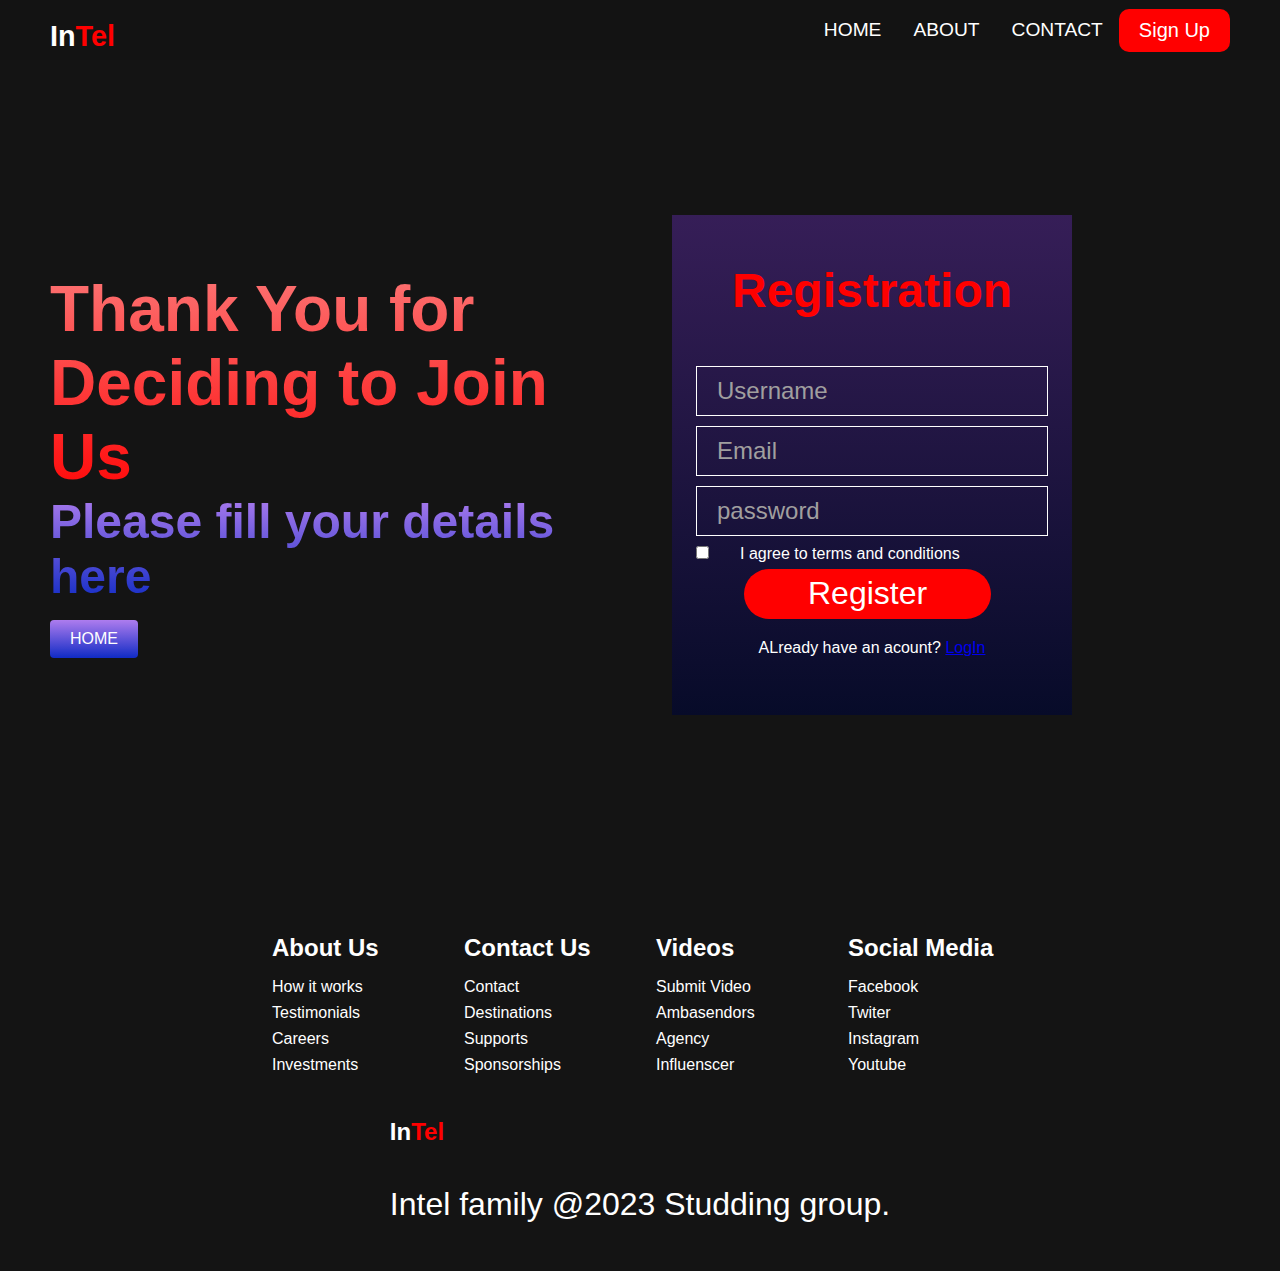
<file: Intel-Project/join.html>
<!DOCTYPE html>
<html lang="en">
<head>
    <meta charset="UTF-8">
    <meta http-equiv="X-UA-Compatible" content="IE=edge">
    <meta name="viewport" content="width=device-width, initial-scale=1.0">
    <title>Intel Login Page</title>
    <link rel="stylesheet" href="styles.css">
</head>
<body>


    <!--The navbar section-->
   <nav class="navbar">
    <div class="navbar__container">
        <h2 class="logo"><p></p>In<span>Tel</span></h2>
        <div class="navbar__toggle" id="mobile-menu">
            <span class="bar"></span>
            <span class="bar"></span>
            <span class="bar"></span>
        </div>
        <ul class="navbar__menu">
            <li class="navbar__item">
                <a href="index.htm" class="navbar__links">HOME</a>
            </li>
            <li class="navbar__item">
                <a href="#about" class="navbar__links">ABOUT</a>
            </li>
            <li class="navbar__item">
                <a href="#contact" class="navbar__links">CONTACT</a>
            </li>
            <li class="btn">
                <a href="#" class="button">Sign Up</a>
            </li>
        </ul>
    </div>
   </nav>

    <!--The form section-->

    <section>
        <div class="main">
            <div class="main__container">
                <div class="main__content">
                    <h1>Thank You for Deciding to Join Us</h1>
                    <h2>Please fill your details here</h2>
                    <button class="main__btn">
                        <a href="index.htm">HOME</a>
                    </button>
                </div>
                <div class="main__img--container">
                    <div class="form__container">
                        <div class="form__container-box">
                            <h1>Registration</h1>
                            <input type="text" placeholder="Username" id="username" required>
                            <input type="email" placeholder="Email" id="email" required>
                            <input type="password" placeholder="password" id="password" required>
                            <label><input type="checkbox" id="demo"><p class="label">I agree to terms and conditions</p></label>
                            <a href="#" class="join-btn" onclick="myFunc()">Register</a>
                            <div class="acc">
                                <p class="content">ALready have an acount? <a href="login.html">LogIn</a></p>
                            </div>
                        </div>
                    </div>
            </div>
        </div>
       </section>
    <!-- footer section -->
    <section>
        <div class="footer__container">
            <div class="footer__links">
                <div class="footer__links-wrapper">
                    <div class="footer__links-items">
                        <h2>About Us</h2>
                        <a href="#">How it works</a>
                        <a href="#">Testimonials</a>
                        <a href="#">Careers</a>
                        <a href="#">Investments</a>
                    </div>
                    <div class="footer__links-items">
                        <h2>Contact Us</h2>
                        <a href="#">Contact</a>
                        <a href="#">Destinations</a>
                        <a href="#">Supports</a>
                        <a href="#">Sponsorships</a>
                    </div>
                </div>
                <div class="footer__links-wrapper">
                    <div class="footer__links-items">
                        <h2>Videos</h2>
                        <a href="#">Submit Video</a>
                        <a href="#">Ambasendors</a>
                        <a href="#">Agency</a>
                        <a href="#">Influenscer</a>
                    </div>
                    <div class="footer__links-items">
                        <h2>Social Media</h2>
                        <a href="#">Facebook</a>
                        <a href="#">Twiter</a>
                        <a href="#">Instagram</a>
                        <a href="#">Youtube</a>
                    </div>
                </div>
            </div>
            <div class="footer__logo">
                <h2 class="logo"><p></p>In<span>Tel</span></h2>
                <div class="par">
                    <p>Intel family @2023 Studding group.</p>
                </div>
            </div>
        </div>
       </section>

    <script src="app.js"></script>
</body>
</html>
</file>
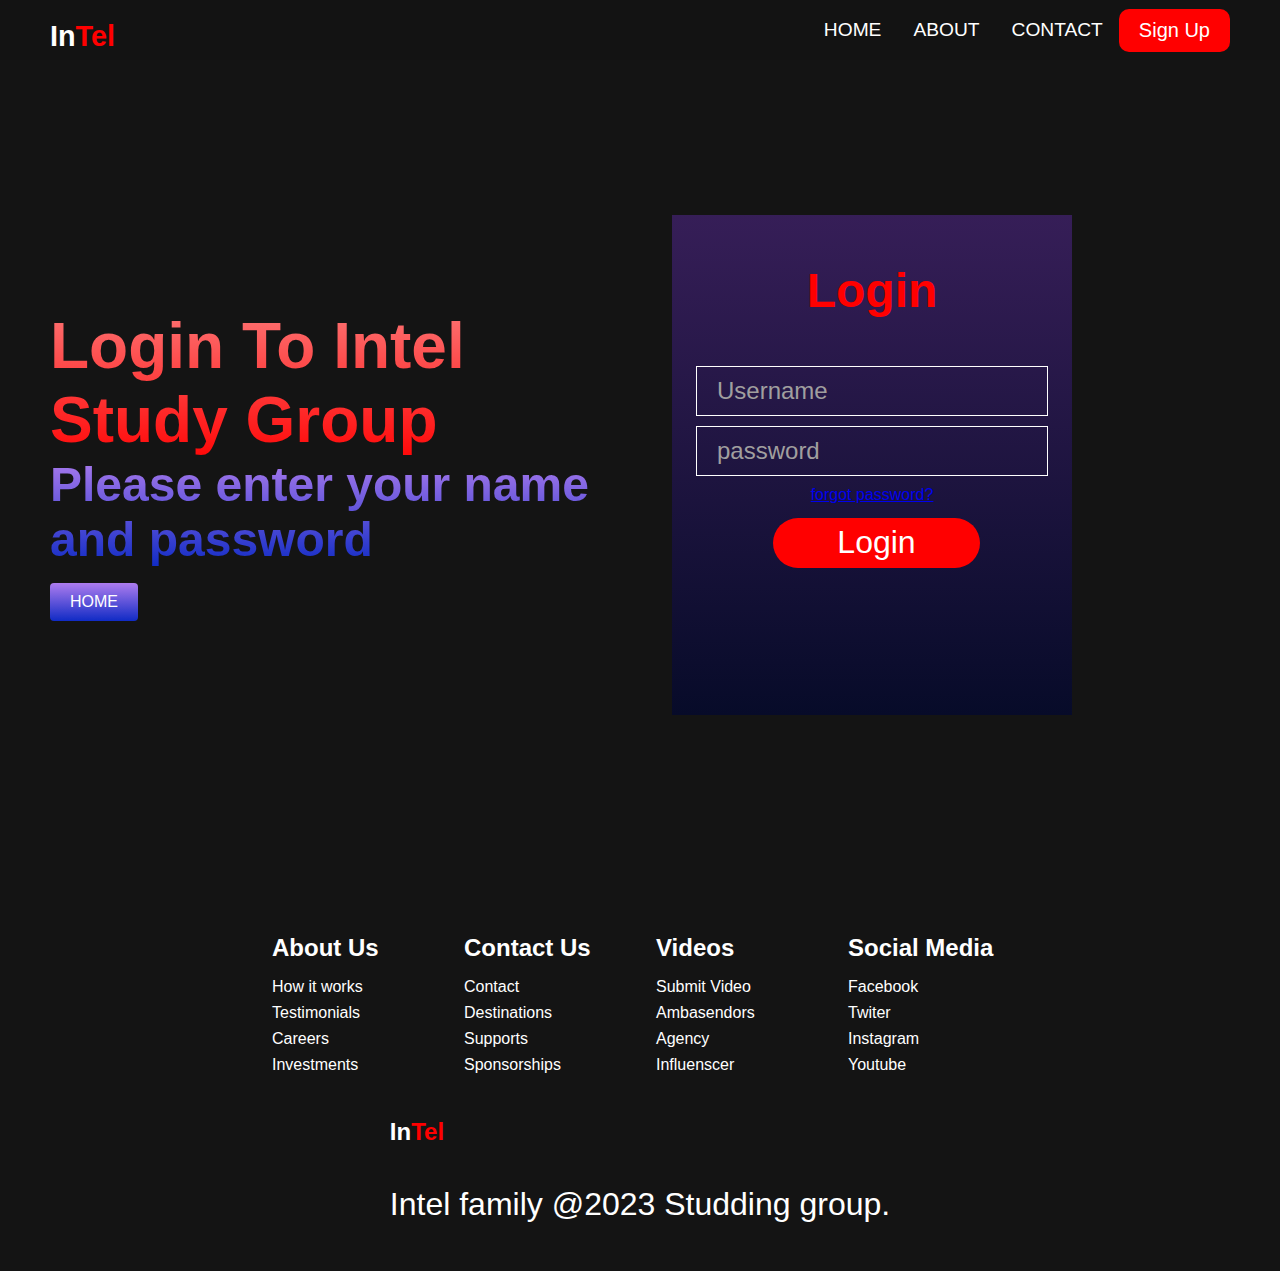
<file: Intel-Project/login.html>
<!DOCTYPE html>
<html lang="en">
<head>
    <meta charset="UTF-8">
    <meta http-equiv="X-UA-Compatible" content="IE=edge">
    <meta name="viewport" content="width=device-width, initial-scale=1.0">
    <title>Intel Login Page</title>
    <link rel="stylesheet" href="styles.css">
</head>
<body>


    <!--The navbar section-->
   <nav class="navbar">
    <div class="navbar__container">
        <h2 class="logo"><p></p>In<span>Tel</span></h2>
        <div class="navbar__toggle" id="mobile-menu">
            <span class="bar"></span>
            <span class="bar"></span>
            <span class="bar"></span>
        </div>
        <ul class="navbar__menu">
            <li class="navbar__item">
                <a href="index.htm" class="navbar__links">HOME</a>
            </li>
            <li class="navbar__item">
                <a href="#about" class="navbar__links">ABOUT</a>
            </li>
            <li class="navbar__item">
                <a href="#contact" class="navbar__links">CONTACT</a>
            </li>
            <li class="btn">
                <a href="#" class="button">Sign Up</a>
            </li>
        </ul>
    </div>
   </nav>

    <!--The form section-->

    <section>
        <div class="main">
            <div class="main__container">
                <div class="main__content">
                    <h1>Login To Intel Study Group</h1>
                    <h2>Please enter your name and password</h2>
                    <button class="main__btn">
                        <a href="index.htm">HOME</a>
                    </button>
                </div>
                <div class="main__img--container">
                    <div class="form__container">
                        <div class="form__container-box">
                            <h1>Login</h1>
                            <input type="text" placeholder="Username" id="username" required>
                            <input type="password" placeholder="password" id="password" required>
                            <label> <a href="#">forgot password?</a></label>
                            <a href="#" class="login-btn" onclick="myFunction()">Login</a>
                        </div>
                    </div>
            </div>
        </div>
       </section>
    <!-- footer section -->
    <section>
        <div class="footer__container">
            <div class="footer__links">
                <div class="footer__links-wrapper">
                    <div class="footer__links-items">
                        <h2>About Us</h2>
                        <a href="#">How it works</a>
                        <a href="#">Testimonials</a>
                        <a href="#">Careers</a>
                        <a href="#">Investments</a>
                    </div>
                    <div class="footer__links-items">
                        <h2>Contact Us</h2>
                        <a href="#">Contact</a>
                        <a href="#">Destinations</a>
                        <a href="#">Supports</a>
                        <a href="#">Sponsorships</a>
                    </div>
                </div>
                <div class="footer__links-wrapper">
                    <div class="footer__links-items">
                        <h2>Videos</h2>
                        <a href="#">Submit Video</a>
                        <a href="#">Ambasendors</a>
                        <a href="#">Agency</a>
                        <a href="#">Influenscer</a>
                    </div>
                    <div class="footer__links-items">
                        <h2>Social Media</h2>
                        <a href="#">Facebook</a>
                        <a href="#">Twiter</a>
                        <a href="#">Instagram</a>
                        <a href="#">Youtube</a>
                    </div>
                </div>
            </div>
            <div class="footer__logo">
                <h2 class="logo"><p></p>In<span>Tel</span></h2>
                <div class="par">
                    <p>Intel family @2023 Studding group.</p>
                </div>
            </div>
        </div>
       </section>

    <script src="app.js"></script>
</body>
</html>
</file>
<file: Intel-Project/styles.css>
*{
    margin: 0;
    padding: 0;
    box-sizing: border-box;
    font-family: sans-serif;
}

html, body{
    scroll-behavior: smooth;
}

.navbar{
    background: #131313;
    height: 60px;
    justify-content: center;
    align-items: center;
    z-index: 999;
    position: sticky;
    top: 0;
    display: flex;
    font-size: 1.2rem;
}

.navbar__container{
    width: 100%;
    justify-content: space-between;
    display: flex;
    z-index: 1;
    height: 60px;
    margin: 0 auto;
    padding: 0 50px;
}

.logo{
    color: #fff;
    font-family: Arial;
    font-size: 1.5em;
    display: flex;
    font-weight: bold;
    padding: 20px 0;
}

.logo span{
    color: #ff0000;
}


.navbar__menu{
    display: flex;
    align-items: center;
    list-style: none;
    align-items: center;
}

.navbar__item{
    height: 80px;
}

.navbar__links{
    color: #fff;
    display: flex;
    align-items: center;
    justify-content: center;
    text-decoration: none;
    padding: 0 1rem;
    height: 100%;
}

.navbar__links:hover{
    color: #ff0000;
    transition: all 0.4s ease;
}

.navbar__btn{
    justify-content: center;
    width: 100%;
    display: flex;
    align-items: center;
    padding: 0 1rem;
}

.button{
    display: flex;
    justify-content: center;
    align-items: center;
    width: 100%;
    height: 100%;
    text-decoration: none;
    background: #ff0000;
    padding: 10px 20px;
    color: #fff;
    font-size: 20px;
    border-radius: 10px;
    border: none;
    outline: none;
}

.button:hover{
    background: #fff;
    transition: all 0.3s ease;
    color: #ff0000;
}

/* The mobile responsiveness section */

@media screen and (max-width :960px) {
    .navbar__container{
        display: flex;
        justify-content: space-between;
        height: 60px;
        max-width: 1300px;
        z-index: 1;
        width: 100%;
        padding: 0;
    }

    .navbar__menu{
        display: grid;
        grid-template-columns: auto;
        margin: 0;
        width: 100%;
        top: -1000px;
        position: absolute;
        opacity: 0;
        transition: all 0.5s ease;
        height: 60vh;
        z-index: -1;
        background: #131313;
    }

    .navbar__menu.active{
        top: 100%;
        z-index: 99;
        opacity: 1;
        transition: all 0.5s ease;
        height: 50vh;
        font-size: 1.5rem;
    }

    .logo{
        padding-left: 25px;
    }

    .navbar__toggle .bar{
        width: 25px;
        height: 3px;
        margin: 5px auto;
        background: #fff;
        transition: all 0.4s ease-in-out;
    }

    .navbar__item{
        width: 100%;
    }

    .navbar__links{
        text-align: center;
        padding: 2rem;
        width: 100%;
        display: table;
    }

    #mobile-menu{
        position: absolute;
        top: 25%;
        right: 5%;
        transform: translate(5%, 20%);
    }

    .navbar__btn{
        padding-bottom: 2rem;
    }

    .button{
        display: flex;
        justify-content: center;
        align-items: center;
        width: 100%;
        height: 80px;
        margin: 0%;
    }

    /* The bar icon */
    .navbar__toggle .bar{
        display: block;
        cursor: pointer;
    }

    #mobile-menu.is-active .bar:nth-child(2){
        opacity: 0;
    }

    #mobile-menu.is-active .bar:nth-child(1){
        transform: translatey(8px) rotate(45deg);
    }

    #mobile-menu.is-active .bar:nth-child(3){
        transform: translatey(-8px) rotate(-45deg);
    }
}

/* Main section */  
.main{
    background-color: #141414;
}

.main__container{
    display: grid;
    grid-template-columns: 1fr 1fr;
    align-items: center;
    justify-self: center;
    height: 90vh;
    margin: 0 auto;
    z-index: 1;
    background: #141414;
    width: 100%;
    max-width: 1300px;
    padding: 0 50px;
}

.main__content h1{
    font-size: 4em;
    background-color: #ff0000;
    background-image: linear-gradient(to top, #ff0808 0%, hsl(0, 96%, 72%) 100%);
    -webkit-background-clip: text;
    -moz-background-clip: text;
    -webkit-text-fill-color: transparent;
    -moz-text-fill-color: transparent;
}

.main__content h2{
    font-size: 3em;
    background-color: #ff0000;
    background-image: linear-gradient(to top, #102bc5 0%, hsl(266, 77%, 71%) 100%);
    -webkit-background-clip: text;
    -moz-background-clip: text;
    -webkit-text-fill-color: transparent;
    -moz-text-fill-color: transparent;
}

.main__content p{
    margin-top: 1em;
    font-size: 1.5em;
    font-family: sans-serif;
    color: #fff;
    font-weight: 400;
    margin-right: 20px;
}

.main__btn{
    font-size: .5em;
    background-image: linear-gradient(to top, #102bc5 0%, hsl(266, 77%, 71%) 100%);
    border: none;
    color: #fff;
    border-radius: 4px;
    padding: 10px 20px;
    position: relative;
    margin-top: 2em;
    cursor: pointer;
    transition: all 0.4s ease;
    outline: none;
}

.main__btn a{
    position: relative;
    color: #fff;
    text-decoration: none;
    font-size: 2em;
    z-index: 2;
}
/*   Join us hover effect */
.main__btn::after{
    position: absolute;
    content: '';
    top: 0;
    width: 0;
    left: 0;
    height: 100%;
    background: #ff0000;
    transition: all 0.4s ease;
    border-radius: 4px;
}

.main__btn:hover::after{
    width: 100%;
}

#main__img{
    height: 60%;
    width: 100%;
    border-radius: 10px;
}

/* Image mobile responsiveness */
@media screen and (max-width: 768px) {
    .main__container{
        display: grid;
        grid-template-columns: auto;
        align-items: center;
        justify-content: center;
        width: 100%;
        height: 130vh;
        margin: 0 auto;
    }

    .main__content{
        text-align: center;
        margin-bottom: 4rem;
    }
    
    .main__content h1{
        font-size: 3.5em;
        margin-top: 2em;
    }

    .main__content h2{
        font-size: 2.5em;
    }

    .main__content p{
        font-size: 1.5em;
        margin-top: 2em;
    }
}

@media screen and (max-width:460px) {
    .main__content h1{
        font-size: 3em;
        margin-top: 3em;
    }

    .main__content h2{
        font-size: 2em;
    }

    .main__content p{
        font-size: 1.5em;
        margin-top: 2em;
    }

    .main__btn{
        padding: 12px 36px;
        margin: 2.5rem 0;
    }
    
}

/* About Section */
.title-text h1{
    font-size: 4em;
    text-align: center;
    background-color: #ff0000;
    background-image: linear-gradient(to top, #ff0808 0%, hsl(0, 96%, 72%) 100%);
    -webkit-background-clip: text;
    -moz-background-clip: text;
    -webkit-text-fill-color: transparent;
    -moz-text-fill-color: transparent;
}

.content_container{
    color: #c0c0c0;
    display: flex;
    flex-wrap: wrap;
    text-align: justify;
    margin: 10px 8rem;
    line-height: 1.5;
}

.sub-head{
    color: #ffffff;
    font-size: 25px;
    text-align: right;

}

#about{
    width: 100%;
    padding: 70px 0;
    background: #141414;
}

.about-box{
    width: 80%;
    display: flex;
    flex-wrap: wrap;
    justify-content: space-around;
    margin: auto;
}

.single-about{
    flex-basis: 48%;
    text-align: center;
    border-radius: 7px;
    margin-bottom: 20px;
    color: #fff;
    position: relative;
}

.single-about img{
    width: 100%;
    height: 400px;
    border-radius: 10px;
}

/*  Hover of the images   */

.overlay{
    width: 100%;
    height: 100%;
    position: absolute;
    top: 0%;
    border-radius: 10px;
    cursor: pointer;
    background: linear-gradient(rgba(17, 15, 15, 0.5),#ff0000);
    opacity: 0;
    transition: all 0.7s;
}

.single-about:hover .overlay{
    bottom: 20%;
    opacity: 1;
}

.content h2{
    position: absolute;
    top: 40%;
    left: 50%;
    font-size: 2em;
    transform: translate(-50%,-50%);
}

hr{
    position: absolute;
    color: #fff;
    width: 50%;
    top: 50%;
    left: 50%;
    transform: translate(-50%, -50%);
    height: 2px;
}

.content p{
    position: absolute;
    top: 60%;
    left: 50%;
    transform: translate(-50%,-50%);
}

.founder-photo{
    width: 150px;
    display: flex;
    justify-content: center;
    align-items: center;
    margin: 50px auto;
}

.founder-content{
    color: #ffffff;
    position: absolute;
    text-align: center;
    margin-top: 200px;
}

.main__content .f-content{
    font-size: 16px;
    color: #c0c0c0;
    text-align: justify;
}
.founder-photo img{
    width: 150px;
    border-radius: 50%;
}

/* Mobile Responsive */

@media screen and (max-width : 770px) {
    .single-about{
        flex-basis: 100%;
        margin-bottom: 30px;
    }
    .title-text h1{
        font-size: 35px;
        margin-top: 4em;
    }
}

 /* footer section */

 .footer__container{
    background: #141414;
    padding: 3em 0;
    display: flex;
    flex-direction: column;
    justify-content: center;
    align-items: center;
 }

 .footer__links{
    width: 100%;
    max-width: 1000px;
    display: flex;
    justify-content: center;
 }

 .footer__links-wrapper{
    display: flex;
 }

 .footer__links-items{
    display: flex;
    flex-direction: column;
    align-items: flex-start;
    margin: 16px;
    text-align: left;
    width: 160px;
    box-sizing: border-box;
 }

 .footer__links-items h2{
    margin-bottom: 16px;
 }

 .footer__links-items > h2{
    color: #fff;
 }

 .footer__links-items a{
    color: #fff;
    text-decoration: none;
    margin-bottom: 0.5em;
 }

 .footer__links-items a:hover{
    color: #e9e9e9;
    transition: all 0.3s ease-out;
 }



 .par{
    font-size: 2em;
    margin: 20px auto 0;
    color: #fff;
 }

 @media screen and (max-width: 770px) {
    .footer__links{
        padding-top: -2rem;
    }

    .footer__logo .logo{
        margin-bottom: 2rem;
        text-align: center;
        display: flex;
        justify-content: center;
        font-size: 1.5rem;
    }

    .par{
        text-align: center;
        display: flex;
        font-size: 25px;
        color: #fff;
    }

    .footer__links-wrapper{
        flex-direction: column;
    }
 }


     /* The join section */
.form__container{
    display: flex;
    text-align: center;
    justify-content: center;
    flex-direction: row;
    width: 400px;
    height: 500px;
    background: #102bc5;
    margin-left: 2em;
    position: relative;
    background-image: linear-gradient(to top, #070b29 0%, hsl(265, 49%, 23%) 100%);
}

.form__container-box h1{
    color: #ff0000;
    font-size: 3em;
    padding: 2em auto;
    margin: 1em auto;
}

input{
    background: none;
    display: flex;
    border: 1px solid #fff;
    padding: 10px 20px;
    justify-content: center;
    z-index: 1;
    margin: 10px 20px;
    outline: none;
    font-size: 1.5em;
    color: #fff;
    transition: 0.5s ease;
}

.form__container-box input:hover{
    box-shadow: 0 0 10px 10px #070b29;
}

::placeholder{
    color: #a09f9f;
}

.label{
    color: #fff;
    align-items: center;
    display: flex;
    position: absolute;
    padding: 2em auto;
    margin: 0.1em 2em;
}

.label{
    color: #fff;
    position: absolute;
    margin-top: -1.5em;
    padding-left: 2em;
}

.join-btn{
    position: absolute;
    background: #ff0000;
    padding: 0.2em 2em;
    margin-left: -4em;
    color: #fff;
    text-decoration: none;
    font-size: 2em;
    border: none;
    border-radius: 50px;
    transition: 0.5s ease;

}

.join-btn:hover{
    color: #ff0000;
    background: #fff;
    text-align: center;
}

.acc .content{
    color: #fff;
    margin-top: 5em;
}

@media screen and (max-width: 950px) {
    .footer__links{
        position: relative;
        bottom: 0;
        padding-top: 30rem;
    }

    .footer__logo{
        margin-bottom: 2rem;
    }

    .par{
        margin-bottom: 2rem;
        padding-left: 1em;
        margin-left: 1em;
    }

    .footer__links-wrapper{
        flex-direction: column;
    }
    
}

.login-btn{
    position: absolute;
    background: #ff0000;
    padding: 0.2em 2em;
    margin-left: -5em;
    color: #fff;
    text-decoration: none;
    font-size: 2em;
    border: none;
    border-radius: 50px;
    margin-top: 1em;
}
</file>
